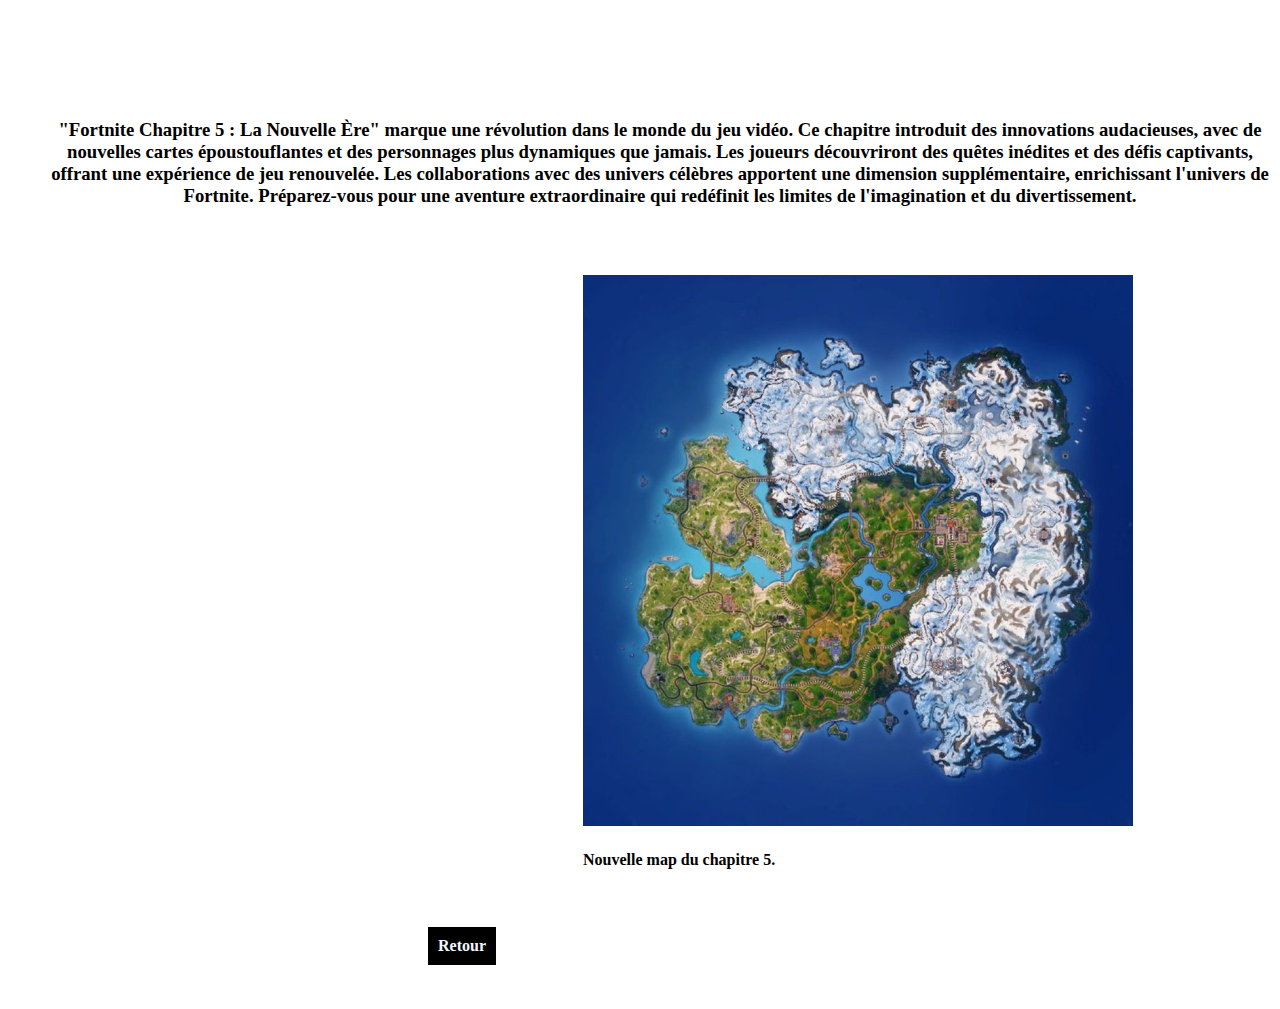
<file: DIETRICH_THIMOTE_HTML_CSS_GR7/accueil.html>
<!DOCTYPE html>

<head>
    <link rel="stylesheet" href="css/style_a.css">
    <meta charset="UTF-8">
    <meta name="viewport" content="width=device-width, initial-scale=1.0">
    <title>Fortnite</title>
</head>
<body>
    <h3>
        "Fortnite Chapitre 5 : La Nouvelle Ère" marque une révolution dans le monde du jeu vidéo. Ce chapitre introduit des innovations audacieuses, avec de nouvelles cartes époustouflantes et des personnages plus dynamiques que jamais. Les joueurs découvriront des quêtes inédites et des défis captivants, offrant une expérience de jeu renouvelée. Les collaborations avec des univers célèbres apportent une dimension supplémentaire, enrichissant l'univers de Fortnite. Préparez-vous pour une aventure extraordinaire qui redéfinit les limites de l'imagination et du divertissement.
    </h3>
    <img src="img/map.jpg" width="550px">
    <h4>
        Nouvelle map du chapitre 5.
    </h4>
    <nav>
        <ul>
            <li>
                <a href="index.html">Retour</a>
            </li>
        </ul>
    </nav>

    
    
    
</body>
</html>
</file>
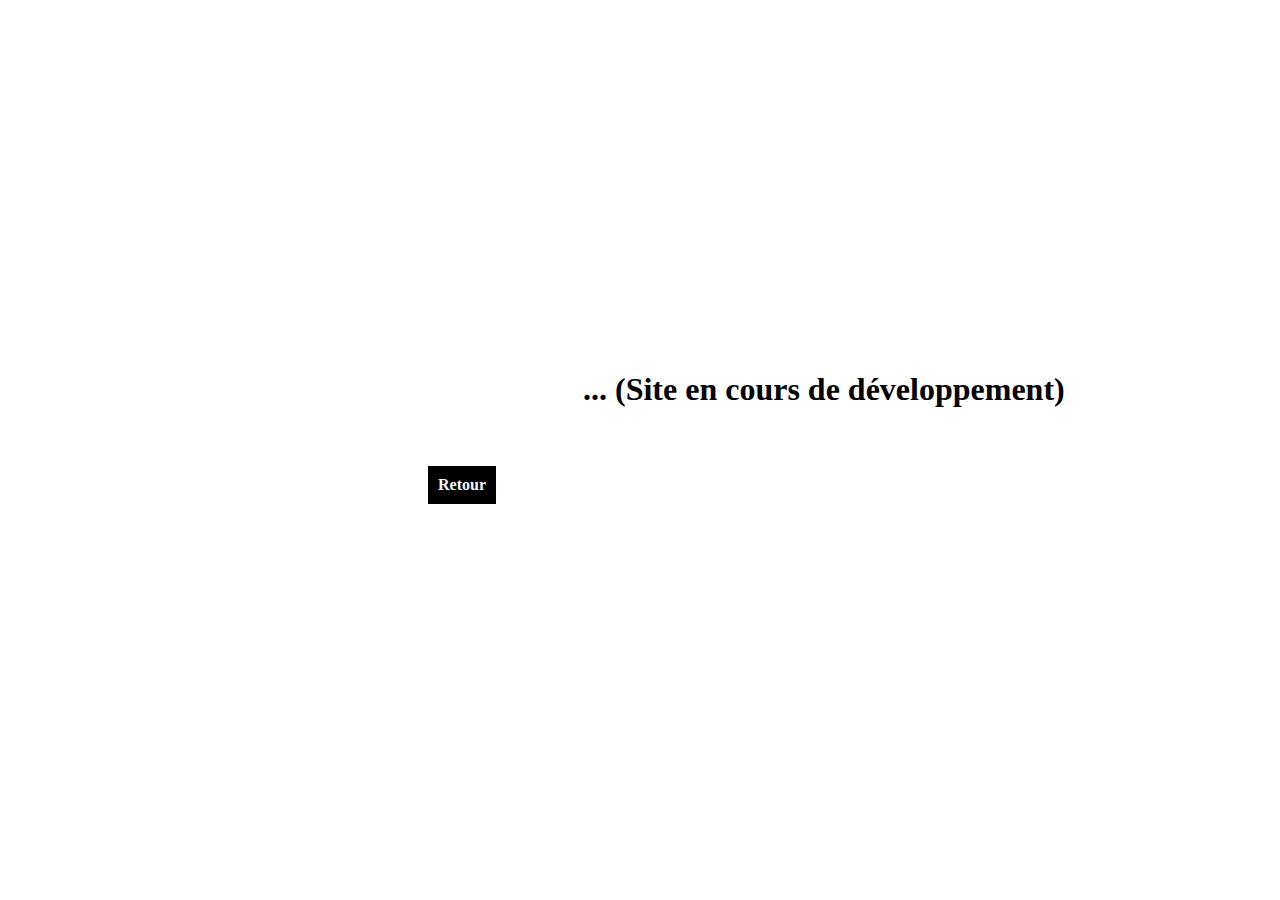
<file: DIETRICH_THIMOTE_HTML_CSS_GR7/Droits_auteur.html>
<!DOCTYPE html>
<html lang="en">
<head>
    <link rel="stylesheet" href="css/style_D.css">
    <meta charset="UTF-8">
    <meta name="viewport" content="width=device-width, initial-scale=1.0">
    <title>Fortnite</title>
</head>
<body>
    <h1>
        ... (Site en cours de développement)
    </h1>
    <nav>
        <ul>
            <li>
                <a href="index.html">Retour</a>
            </li>
        </ul>
    </nav>
    
</body>
</html>
</file>
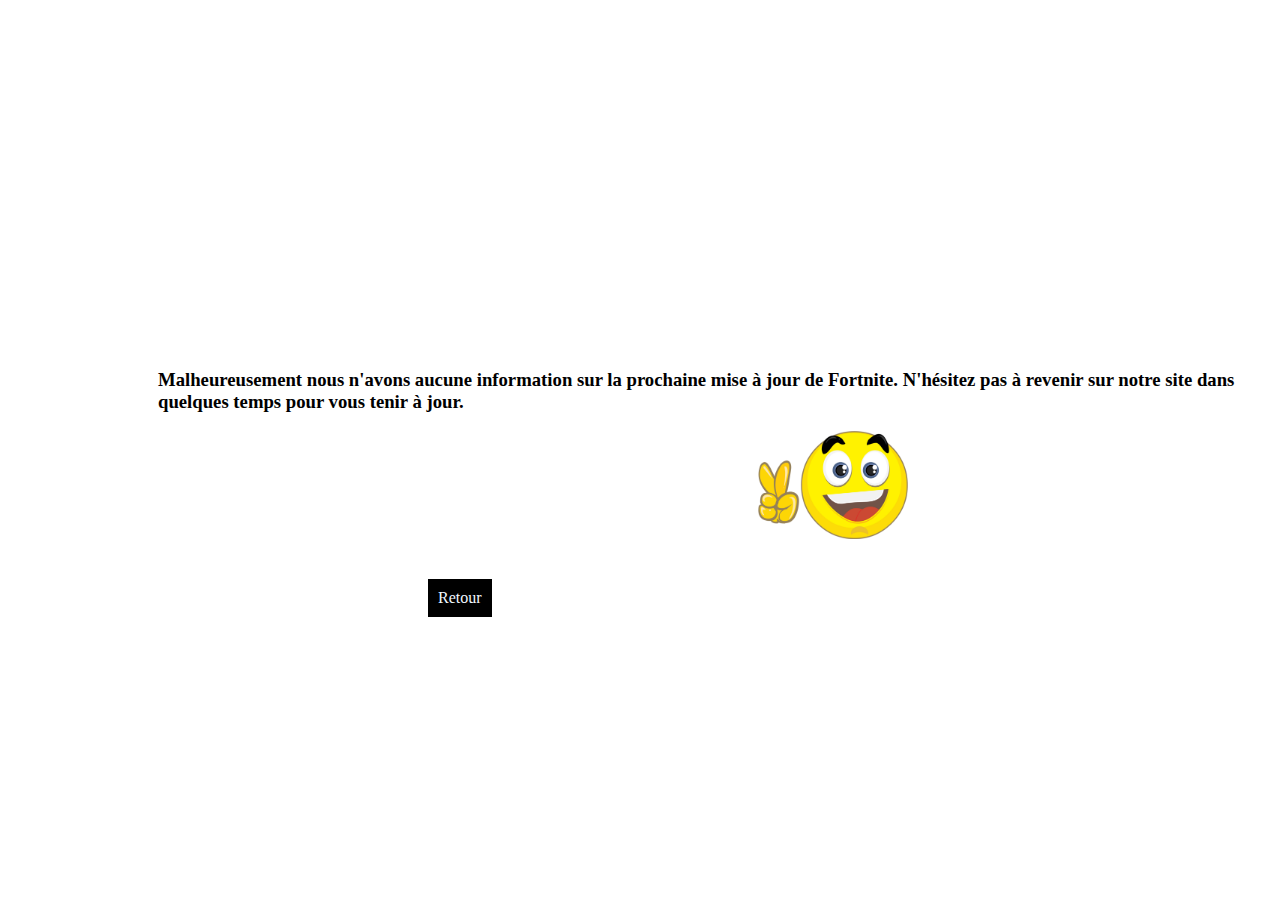
<file: DIETRICH_THIMOTE_HTML_CSS_GR7/Prochaine_saison.html>
<!DOCTYPE html>
<head>
    <link rel="stylesheet" href="css/style_P.css">
    <meta charset="UTF-8">
    <meta name="viewport" content="width=device-width, initial-scale=1.0">
    <title>Fortnite</title>
</head>
<body>
    <h3>
        Malheureusement nous n'avons aucune information sur la prochaine mise à jour de Fortnite. N'hésitez pas à revenir sur notre site dans quelques temps pour vous tenir à jour.
    </h3>
    <img src="img/smiley.png" width="150px">
    <nav>
        <ul>
            <li>
                <a href="index.html">Retour</a>
            </li>
        </ul>
    </nav>
    
</body>
</html>
</file>
<file: DIETRICH_THIMOTE_HTML_CSS_GR7/css/style_a.css>
body{
    background: url("https://wallpapercave.com/wp/wp7885907.png");
}

h3{
    padding-top: 100px;
    padding-left: 40px;
    font-weight: bold;
    
    text-align: center;
}
img{
    padding-top: 50px;
    padding-left: 575px;
}

h4{
    padding-left: 575px;
}

ul li{
    display: flex;
    padding-left: 180px;
}

nav{
    display: flex;
    padding: 20px;
    padding-left: 200px;
    
}
nav ul li a{
    text-decoration: none;
    background-color: black;
    color: aliceblue;
    padding: 10px;
    font-weight: bold;
}
</file>
<file: DIETRICH_THIMOTE_HTML_CSS_GR7/css/style_D.css>
body{
    background: url("https://wallpapercave.com/wp/wp7885907.png");
}

h1{
    padding-left: 575px;
    padding-top: 350px;
}

ul li{
    display: flex;
    padding-left: 180px;
}

nav{
    display: flex;
    padding: 20px;
    padding-left: 200px;
    
}
nav ul li a{
    text-decoration: none;
    background-color: black;
    color: aliceblue;
    padding: 10px;
    font-weight: bold;
}
</file>
<file: DIETRICH_THIMOTE_HTML_CSS_GR7/css/style_P.css>
h3{
    padding-left: 150px;
    padding-top: 350px;
}
body{
    background: url("https://wallpapercave.com/wp/wp7885907.png");
}

img{
    padding-left: 750px;
}


ul li{
    display: flex;
    padding-left: 180px;
}

nav{
    display: flex;
    padding: 20px;
    padding-left: 200px;
    
}
nav ul li a{
    text-decoration: none;
    background-color: black;
    color: aliceblue;
    padding: 10px;
}
</file>
